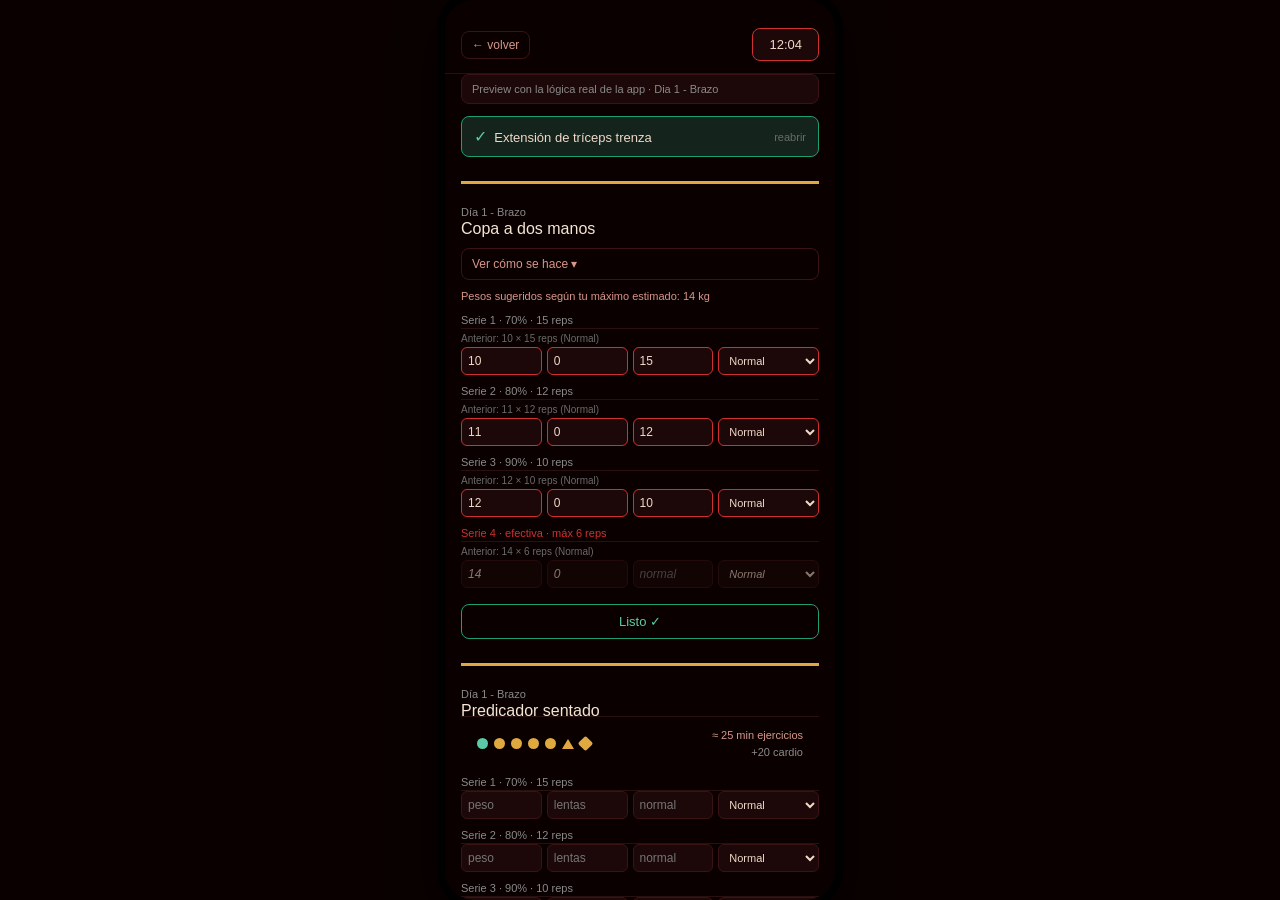
<file: preview_dia1_final.html>
<!DOCTYPE html>
<html lang="es">
<head>
<meta charset="UTF-8">
<title>SparTrk - Preview Dia 1 (version final)</title>
<style>
body { background:#222; display:flex; justify-content:center; padding:30px; font-family:-apple-system,BlinkMacSystemFont,"Segoe UI",Roboto,sans-serif; }
.phone { width:390px; background:#0a0000; border-radius:28px; box-shadow:0 0 0 8px #000, 0 20px 50px rgba(0,0,0,.6); overflow:hidden; position:relative; }
* { box-sizing: border-box; }
html, body {
  margin: 0; padding: 0;
  background: #0a0000;
  color: #f0d9c8;
  font-family: -apple-system, BlinkMacSystemFont, "Segoe UI", Roboto, sans-serif;
  -webkit-tap-highlight-color: transparent;
}
#app {
  max-width: 480px;
  margin: 0 auto;
  min-height: 100vh;
  padding: 16px;
  padding-bottom: 130px;
}
.hidden { display: none !important; }
h1, h2, h3 { margin: 0; font-weight: 500; }
p { margin: 0; }
button {
  font-family: inherit; cursor: pointer; border-radius: 8px;
}
input, select {
  font-family: inherit; background: #1c0808; border: 0.5px solid #3a1414;
  border-radius: 6px; color: #f0d9c8; padding: 8px;
}
input:focus, select:focus { outline: 1px solid #d13030; }

.topbar { display: flex; align-items: center; justify-content: space-between; margin-bottom: 16px; }
.topbar img { width: 34px; height: 34px; border-radius: 8px; }
.topbar .title { font-size: 17px; font-weight: 500; color: #f5e6d3; }
.topbar .subtitle { font-size: 12px; color: #8a8a8a; }
.topbar.sticky {
  position: sticky; top: 0; z-index: 10; background: #0a0000;
  padding: 12px 0; margin: -16px -16px 16px; padding-left: 16px; padding-right: 16px;
  border-bottom: 0.5px solid #2a0f0f;
}
.timer-btn { background: #1c0808; border: 0.5px solid #d13030; color: #f0d9c8; font-size: 13px; padding: 8px 16px; }
.timer-btn.idle { background: transparent; border-color: #3a1414; color: #d9968a; }
.draft-banner {
  background: #1c0808; border: 0.5px solid #d13030; border-radius: 8px;
  padding: 8px 10px; font-size: 11px; color: #f0d9c8; margin-bottom: 12px;
}

.tabbar {
  position: fixed; bottom: 0; left: 0; right: 0;
  display: flex; justify-content: center; gap: 8px;
  background: #0a0000; padding: 10px 16px calc(10px + env(safe-area-inset-bottom));
  border-top: 0.5px solid #2a0f0f;
}
.tabbar button {
  flex: 1; max-width: 140px; font-size: 13px; padding: 10px;
  background: transparent; border: 0.5px solid #3a1414; color: #d9968a;
}
.tabbar button.active { background: #1c0808; color: #f0d9c8; border-color: #d13030; }

.card {
  background: #150606; border: 0.5px solid #2a0f0f; border-radius: 12px;
  padding: 12px 14px; margin-bottom: 10px;
}
.day-grid { display: grid; grid-template-columns: 1fr 1fr; gap: 8px; margin-bottom: 10px; }
.day-card { background: #1c0808; border: 0.5px solid #3a1414; border-radius: 10px; padding: 10px 12px; cursor: pointer; }
.day-card.done { background: #14231c; border-color: #1d9e75; }
.day-card .row { display: flex; justify-content: space-between; align-items: center; font-size: 11px; color: #8a8a8a; }
.day-card .name { font-size: 14px; font-weight: 500; color: #f0d9c8; margin-top: 4px; }
.check { color: #5dcaa5; font-size: 15px; }

.emergency-card { border: 0.5px dashed #4a1414; cursor: pointer; }
.emergency-card p { font-size: 13px; color: #f0d9c8; }

.exercise-block { margin-bottom: 20px; }
.exercise-block + .exercise-block {
  border-top: 3px solid #e0a940; margin-top: 24px; padding-top: 22px;
}
.exercise-header { font-size: 11px; color: #8a8a8a; margin-bottom: 2px; }
.exercise-name { font-size: 16px; font-weight: 500; color: #f5e6d3; margin-bottom: 10px; }

.toggle-btn {
  width: 100%; text-align: left; background: transparent; border: 0.5px solid #3a1414;
  color: #d9968a; font-size: 12px; padding: 8px 10px; margin-bottom: 10px;
}
.toggle-content { margin-bottom: 4px; }
.exercise-anim { text-align: center; margin-bottom: 8px; }
.exercise-anim img { width: 100%; max-width: 260px; border-radius: 8px; display: block; margin: 0 auto; background: #fff; }
.change-photo-btn {
  margin-top: 6px; background: transparent;
  border: 0.5px solid #4a1414; color: #d9968a; font-size: 10px; padding: 4px 10px;
}
.instructions { font-size: 12px; color: #d9968a; line-height: 1.5; margin-bottom: 12px; }

.suggest-hint { font-size: 11px; color: #d9968a; margin: 0 0 8px; }
.prev-hint { font-size: 10px; color: #6a6a6a; margin: 4px 0 3px; }

.set-row { font-size: 11px; color: #8a8a8a; padding: 4px 0 2px; border-bottom: 0.5px solid #2a0f0f; }
.set-row.effective { color: #d13030; }
.set-input-row { display: flex; flex-wrap: wrap; gap: 5px; margin-bottom: 6px; }
.set-input-row input { flex: 1; min-width: 54px; font-size: 12px; padding: 6px; }
.set-input-row select { flex: 1.3; min-width: 70px; font-size: 11px; padding: 6px; }

.set-input-row.prefilled input, .set-input-row.prefilled select { opacity: 0.55; font-style: italic; }
.set-input-row.touched input, .set-input-row.touched select {
  border-color: #d13030; background: #1c0808; opacity: 1; font-style: normal;
}

.save-error { color: #f09595; font-size: 12px; margin-top: 8px; }

.exercise-block.collapsed > *:not(.collapsed-summary) { display: none !important; }
.collapsed-summary {
  display: none; align-items: center; justify-content: space-between;
  background: #14231c; border: 0.5px solid #1d9e75; border-radius: 8px;
  padding: 10px 12px; cursor: pointer;
}
.exercise-block.collapsed .collapsed-summary { display: flex; }
.collapsed-summary .txt { font-size: 13px; color: #f0d9c8; }
.collapsed-summary .chk { color: #5dcaa5; font-size: 16px; }
.collapsed-summary .reopen { color: #6a6a6a; font-size: 11px; }

.listo-btn {
  width: 100%; margin-top: 10px; background: transparent; border: 0.5px solid #1d9e75;
  color: #5dcaa5; font-size: 13px; padding: 9px; font-weight: 500;
}
.listo-btn:disabled { opacity: 0.6; }
.nudge { font-size: 11px; color: #f09595; margin-top: 6px; display: none; }

@keyframes collapseFlash {
  0% { background: #1c0808; }
  50% { background: #14231c; }
  100% { background: transparent; }
}
.exercise-block.just-collapsed { animation: collapseFlash 0.6s ease; border-radius: 8px; }

.progress-footer {
  position: fixed; bottom: 0; left: 0; right: 0; z-index: 9;
  max-width: 480px; margin: 0 auto;
  background: #0a0000; border-top: 0.5px solid #2a0f0f;
  padding: 10px 16px calc(10px + env(safe-area-inset-bottom));
  display: flex; align-items: center; justify-content: space-between; gap: 10px;
}
.progress-dots { display: flex; gap: 6px; align-items: center; flex-wrap: wrap; }
.pdot { width: 11px; height: 11px; border-radius: 50%; background: #e0a940; transition: background 0.3s ease; }
.pdot.done { background: #5dcaa5; }
.pdot-cardio { width: 11px; height: 11px; border-radius: 2px; background: #e0a940; transform: rotate(45deg); transition: background 0.3s ease; }
.pdot-cardio.done { background: #5dcaa5; }
.pdot-daily { width: 0; height: 0; border-left: 6px solid transparent; border-right: 6px solid transparent; border-bottom: 10px solid #e0a940; transition: border-bottom-color 0.3s ease; }
.pdot-daily.done { border-bottom-color: #5dcaa5; }
.progress-eta { font-size: 11px; color: #d9968a; white-space: nowrap; text-align: right; line-height: 1.5; }
.progress-eta .cardio-part { display: block; color: #8a8a8a; }

.primary-btn { width: 100%; background: #d13030; color: #fff; border: none; font-size: 14px; padding: 10px; }
.secondary-btn { width: 100%; background: transparent; color: #f0d9c8; border: 0.5px solid #4a1414; font-size: 13px; padding: 8px; }
.ghost-btn { background: transparent; border: 0.5px solid #3a1414; color: #d9968a; font-size: 12px; padding: 6px 10px; }

.login-wrap { display: flex; flex-direction: column; gap: 10px; margin-top: 60px; align-items: center; }
.login-wrap img { width: 72px; height: 72px; border-radius: 16px; margin-bottom: 8px; }
.login-wrap input { width: 100%; max-width: 280px; }
.login-wrap button { width: 100%; max-width: 280px; }
.error-msg { color: #f09595; font-size: 12px; }

.export-meta { font-size: 12px; color: #8a8a8a; margin-bottom: 16px; }
.date-range { display: flex; gap: 6px; margin-bottom: 8px; }
.date-range input { flex: 1; font-size: 11px; }
.export-output {
  width: 100%; min-height: 160px; background: #0a0000; border: 0.5px solid #2a0f0f;
  border-radius: 8px; color: #f0d9c8; font-size: 11px; font-family: monospace;
  padding: 10px; margin-top: 10px; white-space: pre-wrap;
}

#app { max-height:820px; overflow-y:auto; }
.progress-footer { position:sticky; }
.note-banner { background:#1c0808; border:0.5px solid #3a1414; border-radius:8px; padding:8px 10px; font-size:11px; color:#8a8a8a; margin-bottom:12px; }
</style>
</head>
<body>
<div class="phone">
  <div id="app">
    <div class="topbar sticky">
      <button class="ghost-btn">&#8592; volver</button>
      <button class="timer-btn">12:04</button>
    </div>

    <div class="note-banner">Preview con la l&oacute;gica real de la app &middot; Dia 1 - Brazo</div>

    <div class="exercise-block collapsed was-done" data-min="6" id="ex1">
      <div class="collapsed-summary" onclick="reopen(this.closest('.exercise-block'))">
        <span class="txt"><span class="chk">&#10003;</span>&nbsp; Extensi&oacute;n de tr&iacute;ceps trenza</span>
        <span class="reopen">reabrir</span>
      </div>
      <div class="exercise-header">D&iacute;a 1 - Brazo</div>
      <div class="exercise-name">Extensi&oacute;n de tr&iacute;ceps trenza</div>
      <button class="toggle-btn" type="button" onclick="toggleImg(this)">Ver c&oacute;mo se hace &#9662;</button>
      <div class="toggle-content" style="display:none;">
        <div class="exercise-anim"><img src="[data-uri]"></div>
        <p class="instructions">De pie frente a la polea alta, codos pegados al torso. Extiende los antebrazos hacia abajo hasta estirar por completo, luego regresa controlado.</p>
      </div>
      <div class="set-row effective"><span>Serie 4 &middot; efectiva &middot; m&aacute;x 6 reps</span></div>
      <div class="set-input-row touched"><input type="number" value="20"><input type="number" value="0"><input type="number" value="6"><select><option>Normal</option></select></div>
      <button class="listo-btn" onclick="markDone(this.closest('.exercise-block'))">Listo &#10003;</button>
    </div>

    <div class="exercise-block" data-min="6" id="ex2">
      <div class="collapsed-summary" onclick="reopen(this.closest('.exercise-block'))">
        <span class="txt"><span class="chk">&#10003;</span>&nbsp; Copa a dos manos</span>
        <span class="reopen">reabrir</span>
      </div>
      <div class="exercise-header">D&iacute;a 1 - Brazo</div>
      <div class="exercise-name">Copa a dos manos</div>
      <button class="toggle-btn" type="button" onclick="toggleImg(this)">Ver c&oacute;mo se hace &#9662;</button>
      <div class="toggle-content" style="display:none;">
        <div class="exercise-anim"><img src="[data-uri]"></div>
        <p class="instructions">Sost&eacute;n una mancuerna con ambas manos por encima de la cabeza. Baja el peso detr&aacute;s de la nuca doblando los codos, luego extiende los brazos arriba sin abrirlos.</p>
      </div>
      <p class="suggest-hint">Pesos sugeridos seg&uacute;n tu m&aacute;ximo estimado: 14 kg</p>
      <div class="set-row"><span>Serie 1 &middot; 70% &middot; 15 reps</span></div>
      <div class="prev-hint">Anterior: 10 &#215; 15 reps (Normal)</div>
      <div class="set-input-row touched"><input type="number" value="10"><input type="number" value="0"><input type="number" value="15"><select><option>Normal</option></select></div>
      <div class="set-row"><span>Serie 2 &middot; 80% &middot; 12 reps</span></div>
      <div class="prev-hint">Anterior: 11 &#215; 12 reps (Normal)</div>
      <div class="set-input-row touched"><input type="number" value="11"><input type="number" value="0"><input type="number" value="12"><select><option>Normal</option></select></div>
      <div class="set-row"><span>Serie 3 &middot; 90% &middot; 10 reps</span></div>
      <div class="prev-hint">Anterior: 12 &#215; 10 reps (Normal)</div>
      <div class="set-input-row touched"><input type="number" value="12"><input type="number" value="0"><input type="number" value="10"><select><option>Normal</option></select></div>
      <div class="set-row effective"><span>Serie 4 &middot; efectiva &middot; m&aacute;x 6 reps</span></div>
      <div class="prev-hint">Anterior: 14 &#215; 6 reps (Normal)</div>
      <div class="set-input-row prefilled">
        <input type="number" placeholder="peso" value="14">
        <input type="number" placeholder="lentas" value="0">
        <input type="number" placeholder="normal" id="lastReps" value="">
        <select><option>Normal</option></select>
      </div>
      <button class="listo-btn" onclick="markDone(this.closest('.exercise-block'))">Listo &#10003;</button>
      <p class="nudge" id="nudge2">Te falta llenar la &uacute;ltima serie antes de marcar listo.</p>
    </div>

    <div class="exercise-block" data-min="6">
      <div class="collapsed-summary" onclick="reopen(this.closest('.exercise-block'))">
        <span class="txt"><span class="chk">&#10003;</span>&nbsp; Predicador sentado</span>
        <span class="reopen">reabrir</span>
      </div>
      <div class="exercise-header">D&iacute;a 1 - Brazo</div>
      <div class="exercise-name">Predicador sentado</div>
      <button class="toggle-btn" type="button" onclick="toggleImg(this)">Ver c&oacute;mo se hace &#9662;</button>
      <div class="toggle-content" style="display:none;">
        <p class="instructions" style="padding-top:8px;">Apoya el brazo sobre el banco predicador. Sube el peso contrayendo el b&iacute;ceps y baja controlado hasta estirar el brazo por completo.</p>
      </div>
      <div class="set-row"><span>Serie 1 &middot; 70% &middot; 15 reps</span></div>
      <div class="set-input-row"><input type="number" placeholder="peso"><input type="number" placeholder="lentas"><input type="number" placeholder="normal"><select><option>Normal</option></select></div>
      <div class="set-row"><span>Serie 2 &middot; 80% &middot; 12 reps</span></div>
      <div class="set-input-row"><input type="number" placeholder="peso"><input type="number" placeholder="lentas"><input type="number" placeholder="normal"><select><option>Normal</option></select></div>
      <div class="set-row"><span>Serie 3 &middot; 90% &middot; 10 reps</span></div>
      <div class="set-input-row"><input type="number" placeholder="peso"><input type="number" placeholder="lentas"><input type="number" placeholder="normal"><select><option>Normal</option></select></div>
      <div class="set-row effective"><span>Serie 4 &middot; efectiva &middot; m&aacute;x 6 reps</span></div>
      <div class="set-input-row"><input type="number" placeholder="peso"><input type="number" placeholder="lentas"><input type="number" placeholder="normal"><select><option>Normal</option></select></div>
      <button class="listo-btn" onclick="markDone(this.closest('.exercise-block'))">Listo &#10003;</button>
      <p class="nudge">Te falta llenar series antes de marcar listo.</p>
    </div>

    <div class="exercise-block" data-min="1" id="dailyTask">
      <div class="collapsed-summary" onclick="reopen(this.closest('.exercise-block'))">
        <span class="txt"><span class="chk">&#10003;</span>&nbsp; Laterales m&aacute;quina (tarea diaria)</span>
        <span class="reopen">reabrir</span>
      </div>
      <div class="exercise-header">Tarea diaria (pompeo)</div>
      <div class="exercise-name">Laterales m&aacute;quina</div>
      <div class="set-row"><span>1 serie</span></div>
      <div class="set-input-row"><input type="number" placeholder="peso"><input type="number" placeholder="lentas"><input type="number" placeholder="normal"><select><option>M&aacute;quina</option></select></div>
      <button class="listo-btn" onclick="markDone(this.closest('.exercise-block'))">Listo &#10003;</button>
      <p class="nudge">Te falta llenar la serie antes de marcar listo.</p>
    </div>

    <div class="card">
      <p style="font-size:12px; color:#8a8a8a; margin-bottom:6px;">Cardio (opcional)</p>
      <div class="set-input-row">
        <input type="number" placeholder="minutos" id="cardioMin">
        <select><option>El&iacute;ptica</option></select>
      </div>
      <button class="listo-btn" onclick="markCardioDone(this)">Listo &#10003;</button>
      <p class="nudge" id="cardioNudge">Captura los minutos antes de marcar listo.</p>
    </div>

    <button class="primary-btn" style="margin-bottom:70px;">Guardar sesi&oacute;n</button>

    <div class="progress-footer">
      <div class="progress-dots" id="dots">
        <div class="pdot done" id="dot1" title="Extensi&oacute;n de tr&iacute;ceps trenza"></div>
        <div class="pdot" id="dot2" title="Copa a dos manos"></div>
        <div class="pdot" id="dot3" title="Predicador sentado"></div>
        <div class="pdot" title="Curl m&aacute;quina"></div>
        <div class="pdot" title="Martillos"></div>
        <div class="pdot-daily" id="dotDaily" title="Tarea diaria"></div>
        <div class="pdot-cardio" id="dotCardio" title="Cardio"></div>
      </div>
      <div class="progress-eta">
        <span id="etaEx">&#8776; 25 min ejercicios</span>
        <span class="cardio-part" id="etaCardio">+20 cardio</span>
      </div>
    </div>
  </div>
</div>
<script>
let remainingEx = 25;
const dotMap = { ex1: 'dot1', ex2: 'dot2', dailyTask: 'dotDaily' };
function updateEta() {
  document.getElementById('etaEx').innerHTML = '&#8776; ' + Math.max(0, remainingEx) + ' min ejercicios';
}
function toggleImg(btn) {
  const content = btn.nextElementSibling;
  const open = content.style.display !== 'none';
  content.style.display = open ? 'none' : 'block';
  btn.innerHTML = open ? 'Ver c&oacute;mo se hace &#9662;' : 'Ocultar &#9652;';
}
function markDone(block) {
  const rows = block.querySelectorAll('.set-input-row');
  let ok = true;
  rows.forEach(row => {
    const vals = row.querySelectorAll('input[type="number"]');
    const reps = (parseInt(vals[1]?.value) || 0) + (parseInt(vals[2]?.value) || 0);
    if (reps <= 0) ok = false;
  });
  const nudge = block.querySelector('.nudge');
  if (!ok) {
    if (nudge) { nudge.style.display = 'block'; setTimeout(() => nudge.style.display = 'none', 2200); }
    return;
  }
  if (nudge) nudge.style.display = 'none';
  const alreadyDone = block.classList.contains('was-done');
  block.classList.add('collapsed', 'just-collapsed', 'was-done');
  const dotId = dotMap[block.id];
  if (dotId && !alreadyDone) {
    document.getElementById(dotId).classList.add('done');
    remainingEx -= parseInt(block.dataset.min || 6);
    updateEta();
  }
  setTimeout(() => block.classList.remove('just-collapsed'), 650);
}
function reopen(block) {
  block.classList.remove('collapsed');
}
function markCardioDone(btn) {
  const min = document.getElementById('cardioMin').value;
  const nudge = document.getElementById('cardioNudge');
  if (!min || parseInt(min) <= 0) { nudge.style.display = 'block'; setTimeout(() => nudge.style.display = 'none', 2200); return; }
  nudge.style.display = 'none';
  document.getElementById('dotCardio').classList.add('done');
  document.getElementById('etaCardio').style.display = 'none';
  btn.textContent = 'Completado';
  btn.disabled = true;
}
</script>
</body>
</html>
</file>
